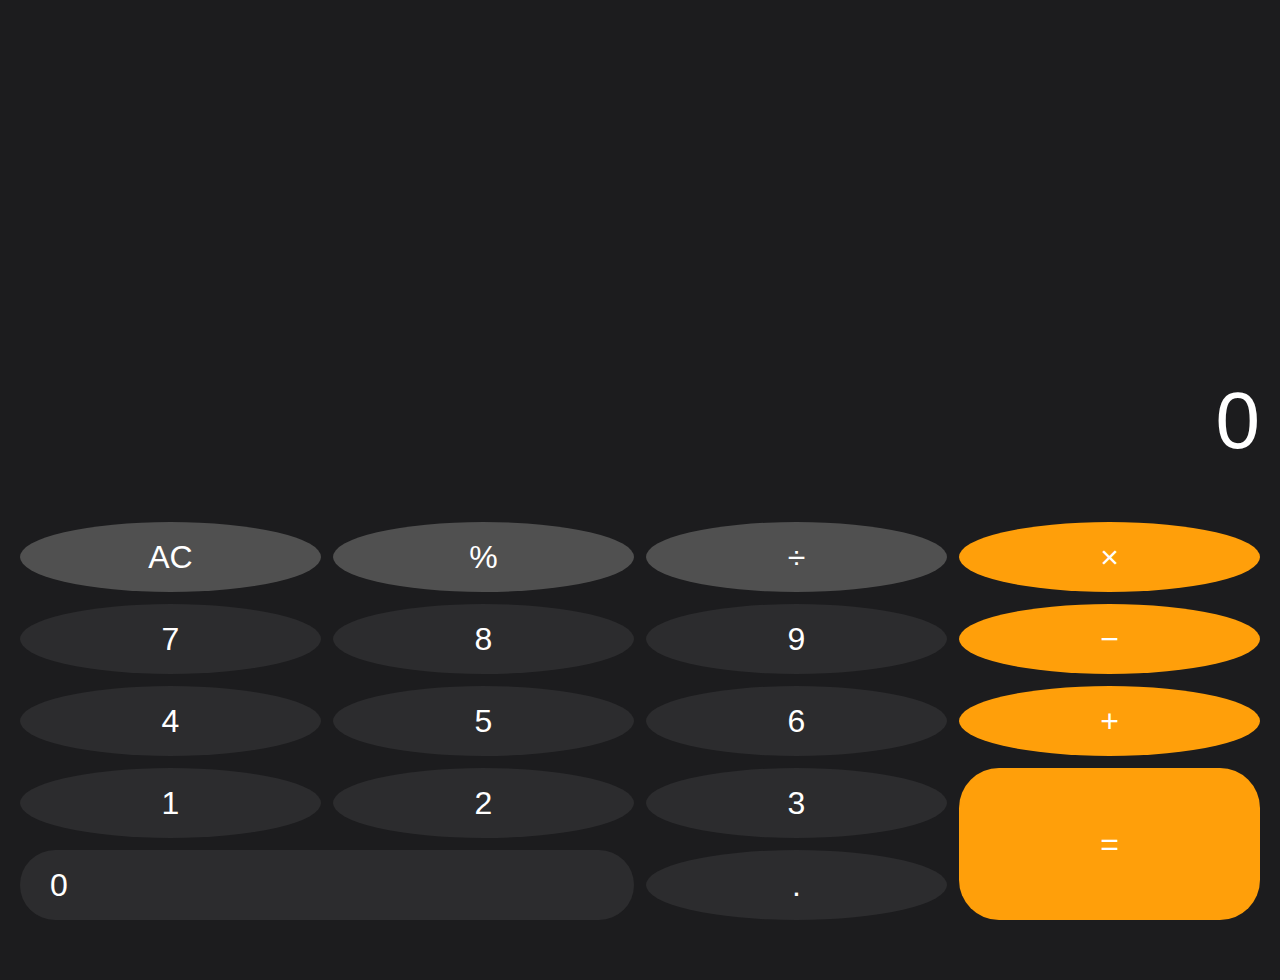
<file: index.html>
<!DOCTYPE html>
<html lang="en">
<head>
    <meta charset="UTF-8">
    <meta name="viewport" content="width=device-width, initial-scale=1.0, maximum-scale=1.0, user-scalable=no, viewport-fit=cover">
    <title>Elite Calc Pro</title>
    <link rel="stylesheet" href="style.css">
    <link rel="icon" type="image/png" href="icon.png">
</head>
<body class="dark-mode">
    <div class="container">
        <div class="display-area">
            <div id="display" class="fit-text">0</div>
            <div id="live-result"></div>
        </div>

        <div class="buttons-grid">
            <button class="btn opt" onclick="handleInput('AC')">AC</button>
            <button class="btn opt" onclick="handleInput('%')">%</button>
            <button class="btn opt" onclick="handleInput('/')">÷</button>
            <button class="btn func" onclick="handleInput('*')">×</button>

            <button class="btn num" onclick="handleInput('7')">7</button>
            <button class="btn num" onclick="handleInput('8')">8</button>
            <button class="btn num" onclick="handleInput('9')">9</button>
            <button class="btn func" onclick="handleInput('-')">−</button>

            <button class="btn num" onclick="handleInput('4')">4</button>
            <button class="btn num" onclick="handleInput('5')">5</button>
            <button class="btn num" onclick="handleInput('6')">6</button>
            <button class="btn func" onclick="handleInput('+')">+</button>

            <button class="btn num" onclick="handleInput('1')">1</button>
            <button class="btn num" onclick="handleInput('2')">2</button>
            <button class="btn num" onclick="handleInput('3')">3</button>
            <button class="btn equals" onclick="handleInput('=')">=</button>

            <button class="btn num zero-btn" onclick="handleInput('0')">0</button>
            <button class="btn num" onclick="handleInput('.')">.</button>
        </div>
    </div>
    <script src="script.js"></script>
</body>
</html>
</file>
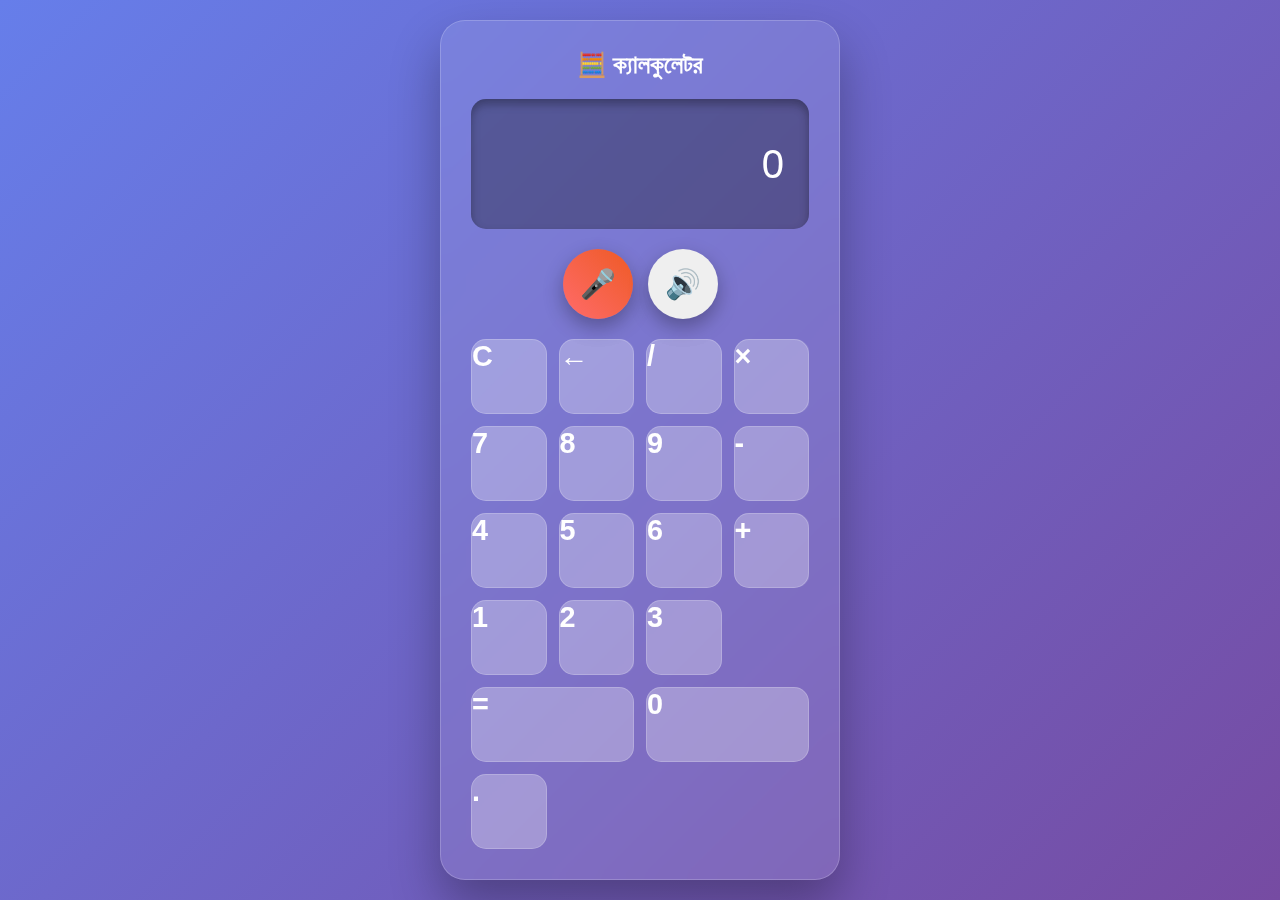
<file: www/index.html>
<!DOCTYPE html>
<html lang="bn">
<head>
    <meta charset="UTF-8">
    <meta name="viewport" content="width=device-width, initial-scale=1.0">
    <title>স্মার্ট ক্যালকুলেটর</title>
    <link rel="manifest" href="manifest.json">
    <meta name="theme-color" content="#667eea">
    <link rel="stylesheet" href="style.css">
</head>
<body>
    <div class="container">
        <h1>🧮 ক্যালকুলেটর</h1>
        <div id="display">0</div>
        
        <div class="voice-controls">
            <button id="voiceBtn" title="ভয়েস ইনপুট">🎤</button>
            <button id="speakBtn" title="ভয়েস আউটপুট">🔊</button>
        </div>
        
        <div class="buttons">
            <div class="button">C</div>
            <div class="button">←</div>
            <div class="button">/</div>
            <div class="button">×</div>
            <div class="button">7</div>
            <div class="button">8</div>
            <div class="button">9</div>
            <div class="button">-</div>
            <div class="button">4</div>
            <div class="button">5</div>
            <div class="button">6</div>
            <div class="button">+</div>
            <div class="button">1</div>
            <div class="button">2</div>
            <div class="button">3</div>
            <div class="button span-two equals">=</div>
            <div class="button span-two zero">0</div>
            <div class="button">.</div>
        </div>
    </div>
    <script src="script.js"></script>
    <script>
        if ('serviceWorker' in navigator) {
            navigator.serviceWorker.register('sw.js');
        }
    </script>
</body>
</html>
</file>
<file: style.css>
:root { --bg: #1C1C1E; --num: #2C2C2E; --opt: #505050; --orange: #FF9F0A; }
body { margin: 0; background: var(--bg); color: white; font-family: sans-serif; height: 100vh; overflow: hidden; }
.container { display: flex; flex-direction: column; height: 100%; padding: 20px 20px 60px 20px; }
.display-area { flex: 1; display: flex; flex-direction: column; justify-content: flex-end; align-items: flex-end; padding-bottom: 20px; overflow: hidden; }
#display { font-size: 5rem; text-align: right; width: 100%; white-space: nowrap; transition: font-size 0.1s ease; }
#live-result { font-size: 1.8rem; color: #888; height: 35px; }
.buttons-grid { display: grid; grid-template-columns: repeat(4, 1fr); gap: 12px; }
.btn { border: none; border-radius: 50%; height: 70px; font-size: 2rem; background: var(--num); color: white; display: flex; align-items: center; justify-content: center; }
.btn:active { opacity: 0.7; transform: scale(0.95); }
.opt { background: var(--opt); }
.func { background: var(--orange); }
.equals { grid-row: span 2; background: var(--orange); border-radius: 40px; height: 100%; }
.zero-btn { grid-column: span 2; border-radius: 40px; justify-content: flex-start; padding-left: 30px; }
</file>
<file: www/style.css>
* {
    margin: 0;
    padding: 0;
    box-sizing: border-box;
}

body {
    font-family: 'Segoe UI', Tahoma, Geneva, Verdana, sans-serif;
    background: linear-gradient(135deg, #667eea 0%, #764ba2 100%);
    display: flex;
    justify-content: center;
    align-items: center;
    min-height: 100vh;
    padding: 20px;
}

.container {
    max-width: 400px;
    width: 100%;
    background: rgba(255,255,255,0.1);
    backdrop-filter: blur(10px);
    border-radius: 25px;
    padding: 30px;
    box-shadow: 0 25px 50px rgba(0,0,0,0.3);
    border: 1px solid rgba(255,255,255,0.2);
}

h1 {
    text-align: center;
    color: white;
    margin-bottom: 20px;
    font-size: 1.5em;
}

#display {
    background: rgba(0,0,0,0.3);
    color: white;
    font-size: 2.5em;
    text-align: right;
    padding: 25px;
    border-radius: 15px;
    margin-bottom: 20px;
    min-height: 80px;
    line-height: 80px;
    overflow: hidden;
    box-shadow: inset 0 5px 10px rgba(0,0,0,0.3);
}

.voice-controls {
    display: flex;
    gap: 15px;
    justify-content: center;
    margin-bottom: 20px;
}

#voiceBtn, #speakBtn {
    width: 70px;
    height: 70px;
    font-size: 1.8em;
    border: none;
    border-radius: 50%;
    cursor: pointer;
    transition: all 0.3s;
    box-shadow: 0 8px 20px rgba(0,0,0,0.3);
}

#voiceBtn {
    background: linear-gradient(45deg, #ff6b6b, #ee5a24);
    color: white;
}

#voiceBtn.recording {
    background: linear-gradient(45deg, #ff4757, #ff3838);
    animation: pulse 1s infinite;
}

.buttons {
    display: grid;
    grid-template-columns: 1fr 1fr 1fr 1fr;
    gap: 12px;
}

.button {
    background: rgba(255,255,255,0.2);
    border: none;
    font-size: 1.8em;
    height: 75px;
    border-radius: 15px;
    cursor: pointer;
    transition: all 0.2s;
    color: white;
    font-weight: bold;
    backdrop-filter: blur(5px);
    border: 1px solid rgba(255,255,255,0.2);
}

.span-two {
    grid-column: span 2;
}

#equals {
    background: linear-gradient(45deg, #00b894, #00a085) !important;
}

@keyframes pulse {
    0% { transform: scale(1); }
    50% { transform: scale(1.05); }
    100% { transform: scale(1); }
}
</file>
